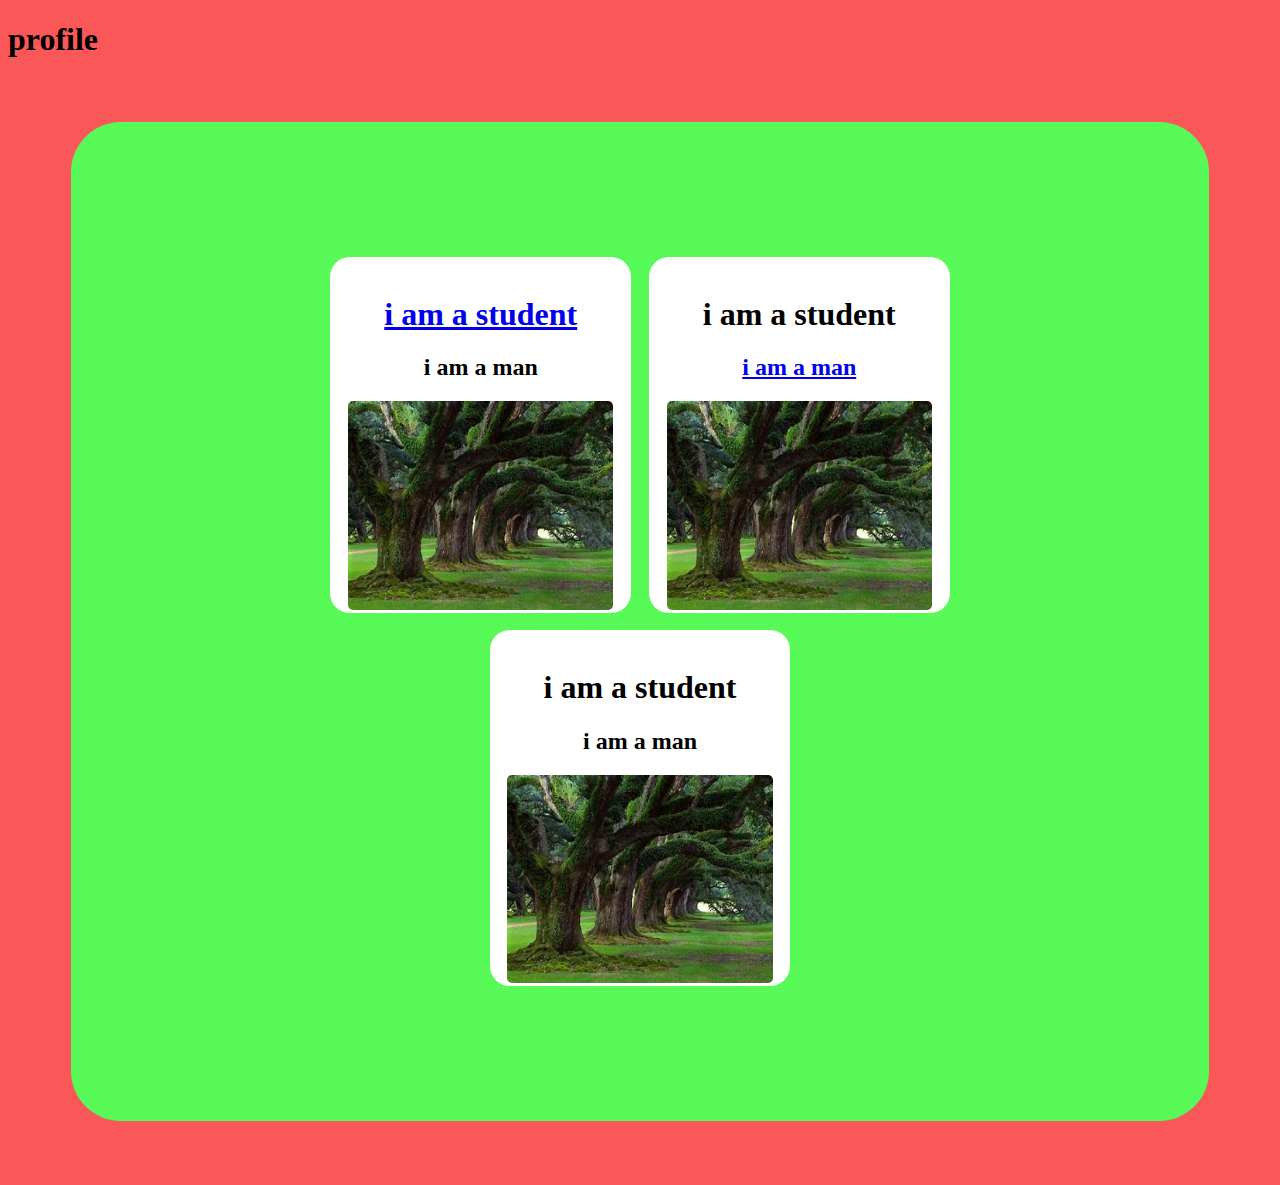
<file: index.html>
<!DOCTYPE html>
<html lang="en" dir="ltr">
  <head>
    <meta charset="utf-8">
    <title></title>
    <link rel="stylesheet" href="css/style.css">
    <meta name="viewport" content="width=device-width,initial-scale=2.0">
  </head>
  <h1>profile</h1>
  <body>
    <div class="parent">
      <div class="child">
        <a href="static.html" >   <h1>i am a student</h1> </a>

        <h2>i am a man</h2>
        <img src="images/image1.jpg" alt="">
      </div>
      <div class="child">
        <h1>i am a student</h1>
        <a href="dynamic.html"> <h2>i am a man</h2></a>
        <img src="images/image1.jpg" alt="">

      </div>
      <div class="child">
        <h1>i am a student</h1>
          <h2>i am a man</h2>
        <img src="images/image1.jpg" alt="">

      </div>

    </div>
  </body>
</html>
</file>
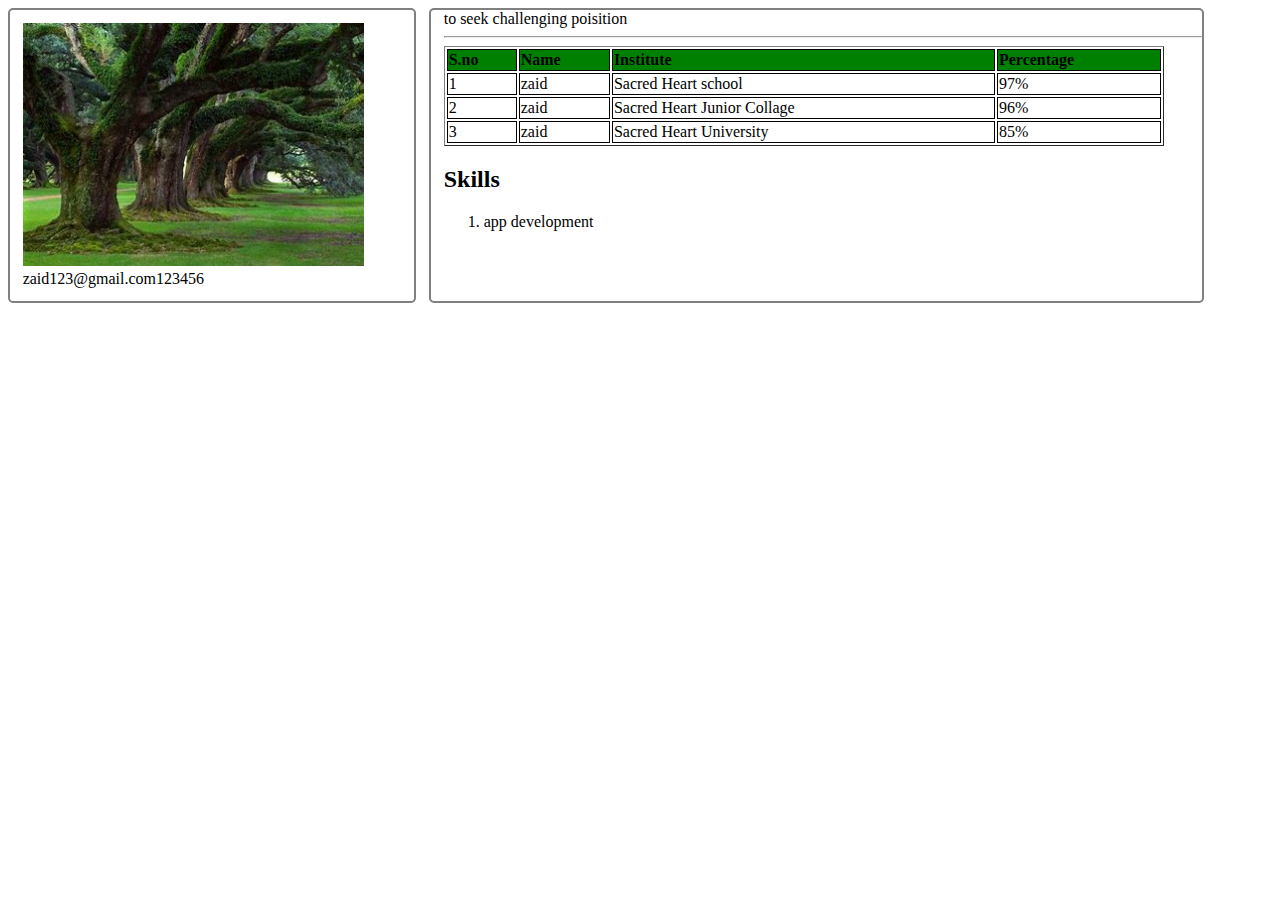
<file: dynamic.html>
<!DOCTYPE html>
<html lang="en" dir="ltr">
  <head>
    <meta charset="utf-8">
    <title></title>
    <link rel="stylesheet" href="css/static.css">
    <meta name="viewport" content="width=device-width,initial-scale = 1.0">
    <link rel="stylesheet" href="css/static.css">
  </head>
  <body>
    <div class="parent">
      <div class="child1">

      </div>
      <div class="child2">

      </div>
    </div>

  </body>
  <script type="text/javascript" src="dynamic.js">

  </script>
</html>
</file>
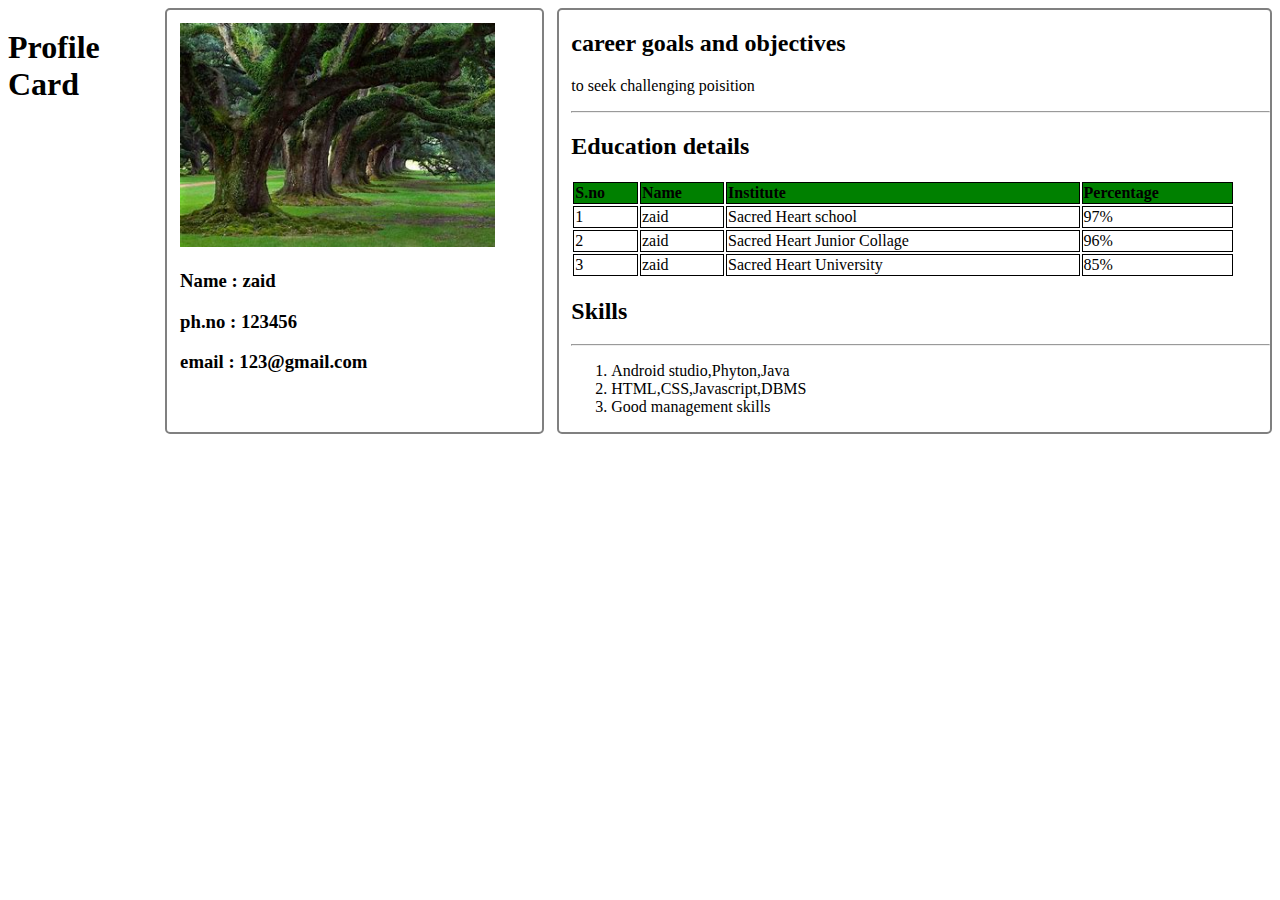
<file: static.html>
<!DOCTYPE html>
<html lang="en" dir="ltr">
  <head>
    <meta charset="utf-8">
    <title></title>
    <link rel="stylesheet" href="css/static.css">
    <meta name="viewport" content="width=device-width,initial-scale=2.0">
  </head>
  <body>
    <div class="parent">
      <h1>Profile Card</h1>
      <div class="child1">

        <img src="images/image1.jpg" alt="">
        <h3>Name  : zaid</h3>
        <h3>ph.no : 123456 </h3>
        <h3>email : 123@gmail.com</h3>
      </div>
      <div class="child2">
        <h2>career goals and objectives</h2>

        <p>to seek challenging poisition</p>
        <hr>
        <h2>Education details</h2>


        <table>
          <tr>
            <th>S.no</th>
            <th>Name</th>
            <th>Institute</th>
            <th>Percentage</th>
          </tr>
          <tr>
            <td>1</td>
            <td>zaid</td>
            <td>Sacred Heart school</td>
            <td>97%</td>
          </tr>

          <tr>
            <td>2</td>
            <td>zaid</td>
            <td>Sacred Heart Junior Collage</td>
            <td>96%</td>
          </tr>

          <tr>
            <td>3</td>
            <td>zaid</td>
            <td>Sacred Heart University</td>
            <td>85%</td>
          </tr>

        </table>

        <h2>Skills</h2>
        <hr>
        <ol>
          <li>Android studio,Phyton,Java</li>
          <li>HTML,CSS,Javascript,DBMS</li>
          <li>Good management skills</li>
        </ol>


      </div>

    </div>

  </body>
</html>
</file>
<file: css/style.css>
body{
  background:  #FA5858;

}

.parent{
  background: #58FA58;
  display: flex;
  justify-content: center;
  margin: 5%;
  padding: 10%;
  height: 100%;
    border-radius: 50px;

}
.child{
  background: #FFFFFF;
  height: : 100%;
  margin: 1%;
  padding: 5%;
  text-align: center;

  border-radius: 20px;

}
img{
  height: 65%;
  width: 100%;
  border: 20px solid :#0101DF;
  border-radius: 5px;
}


@media screen and (max-width:800px){
  body{
    background:yellow;
  }
  .parent{
    display:flex;
    flex-wrap: wrap;
  }
  .child{
    width:80%;
    padding:4%;

  }
  img{
    width:75%;
    height:40%;
  }
}
@media screen and (min-width:801px) and (max-width:1024px){
  .parent{
    display:flex;
    flex-wrap: wrap;

  }
  .child{
    width:30%;
    padding:2%;

  }
}


@media screen and (min-width:1025px) and (max-width:1300px)
{
  .parent{
    display:flex;
    flex-wrap: wrap;

  }
  .child{
    width:30%;
    padding:2%;

  }
}
</file>
<file: css/static.css>
.parent{
  display: flex;
}
.child1{
  width :30%;
  border : 2px solid gray;
  border-radius: 5px;
  text-align: left;
  padding: 1%;
  /* margin: 1%; */
}

.child2{
  width : 60%;
  border :2px solid gray;
  border-radius: 5px;
  text-align: left;
  margin-left:  1%;
  padding-left: 1%;
}
img{
   width:90%;

}


table{
  width: 95%;
}

table th,td {
  border : 1px solid black;
}
table tr:nth-child(1){
  background: green;
}
/*
@media screen and (min-width:360px) and (max-width:823px)
{
  .parent{
    background: red;
    flex-wrap: wrap;

  }
  .child1{
    width:90%;
  }
  .child2{
    width:90%;
  }
} */



@media screen and (max-width:767px)
{
  .parent{
    background: red;

}

.child1{
  width:90%;

}

.child2{
  width:90%;
}
}
</file>
